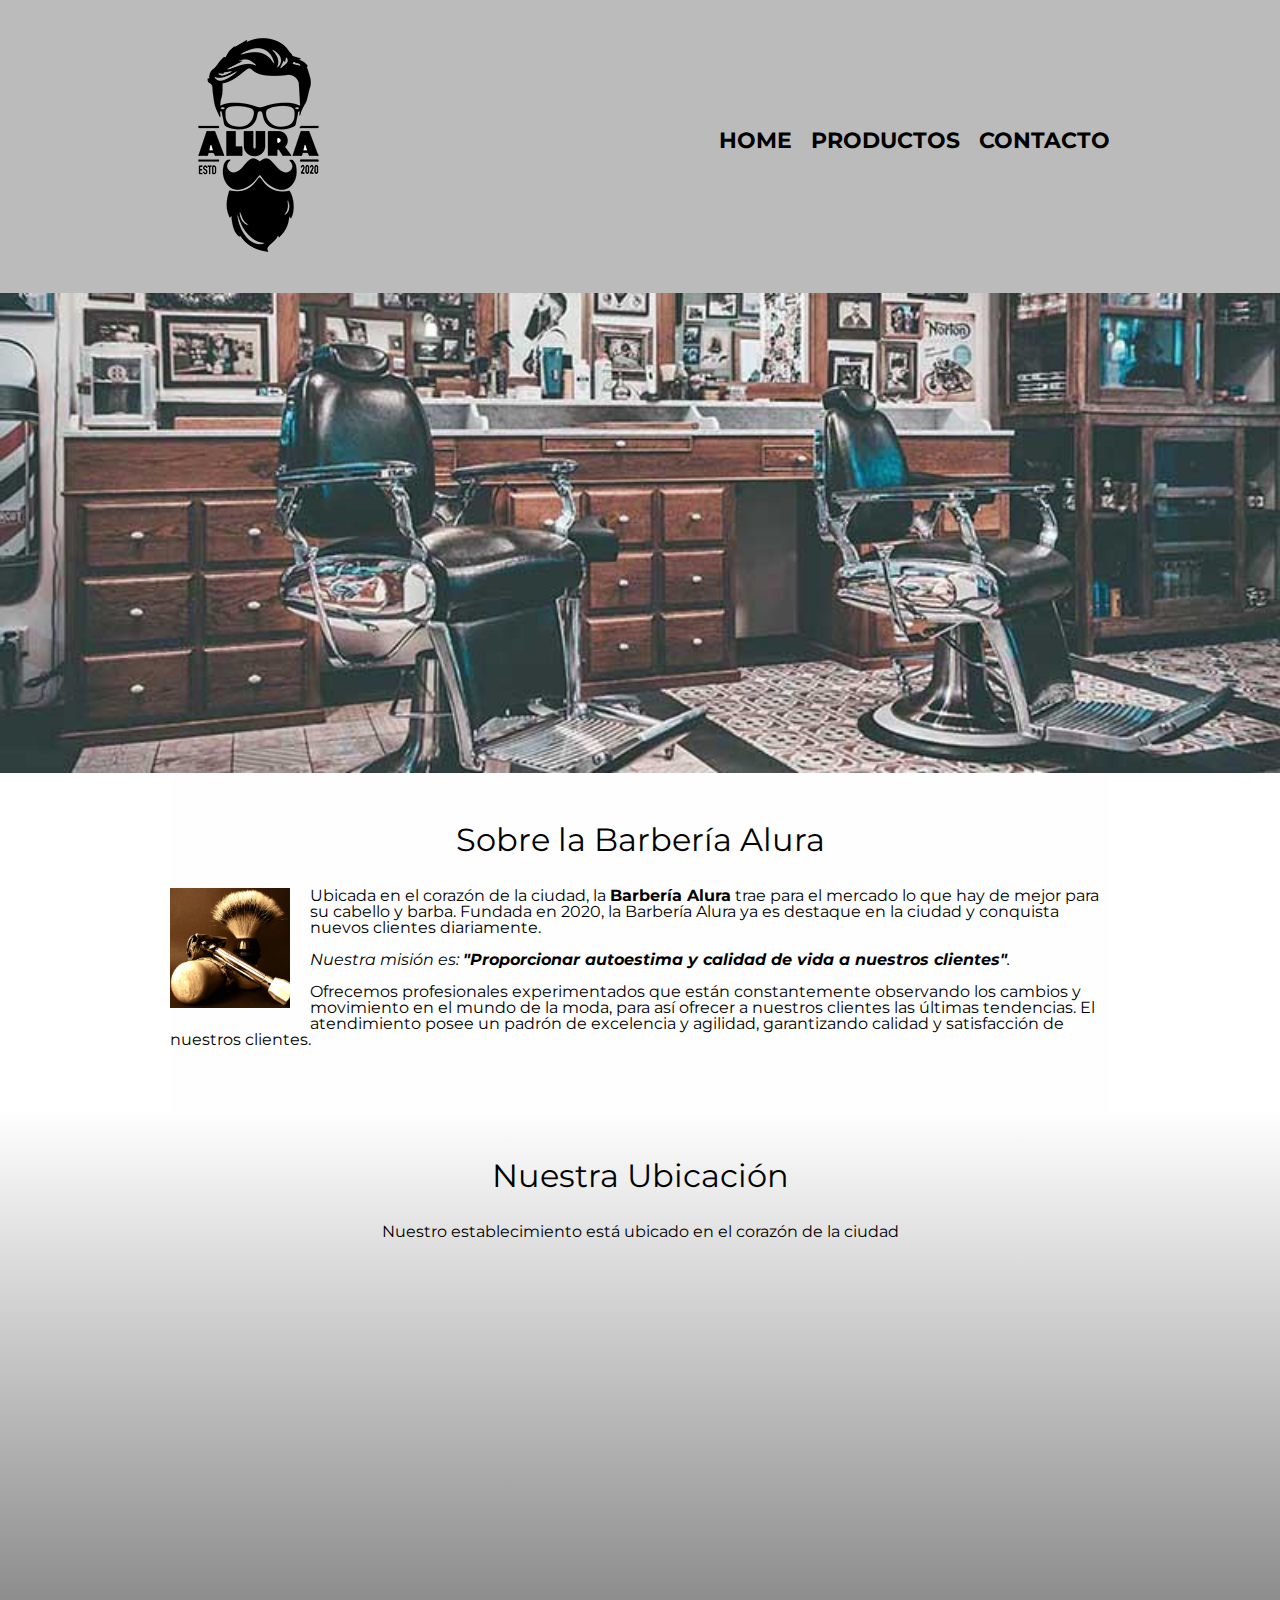
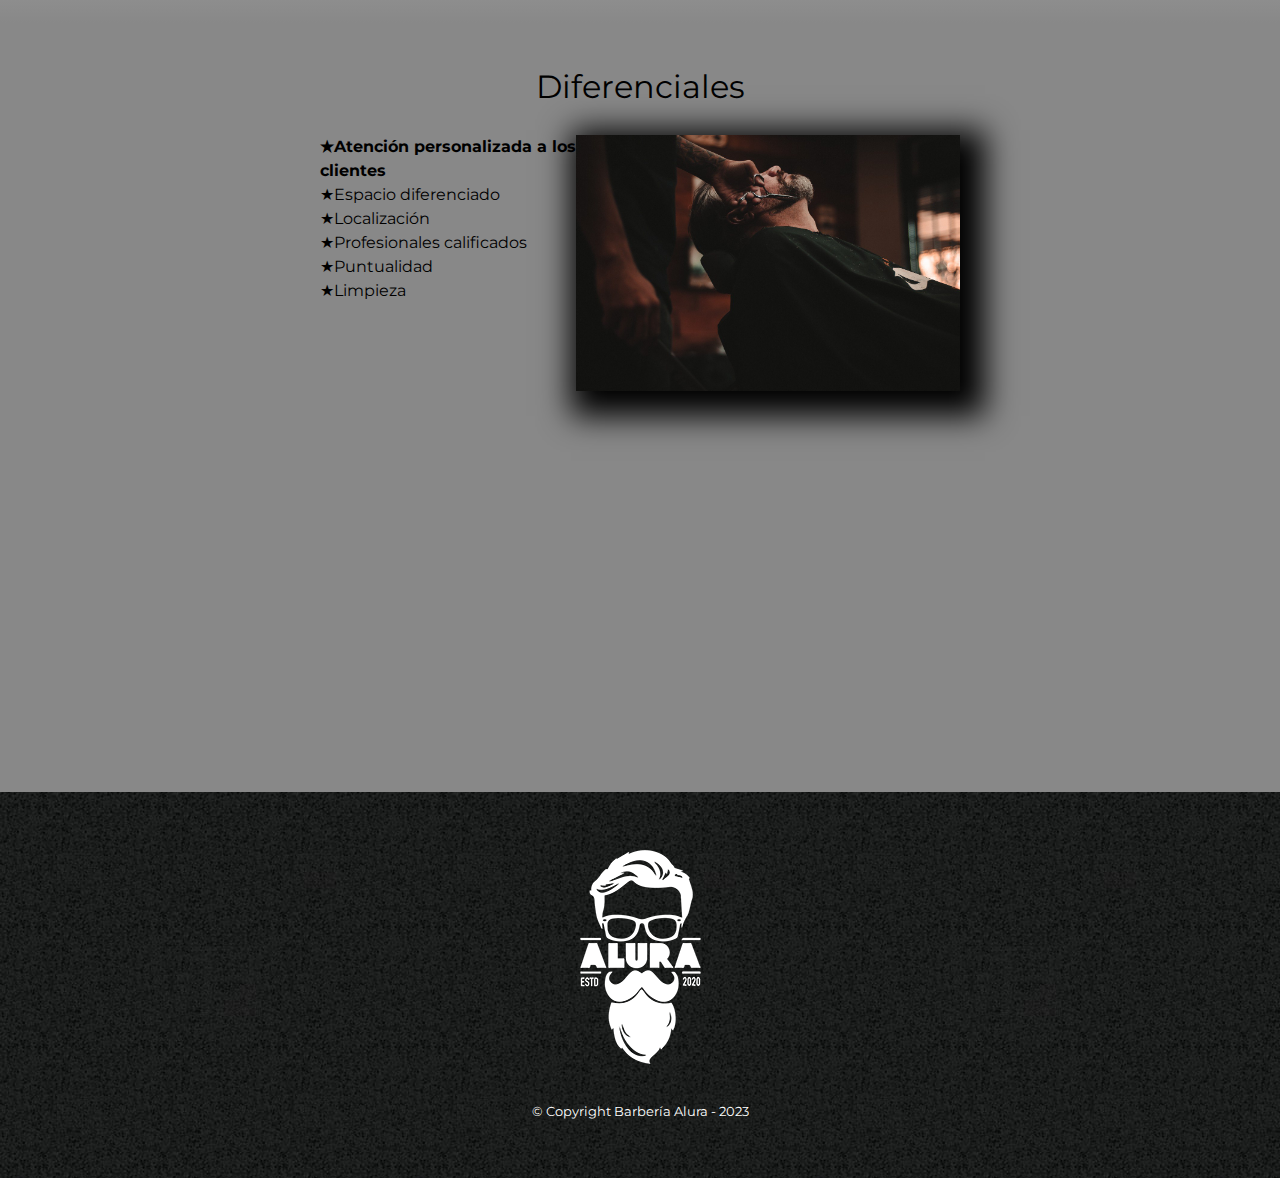
<file: Tarea 1/index.html>
<!DOCTYPE html>

<html lang="es">
    
    <head>
        <meta charset="UTF-8"> 
        <meta name="viewport" content="width=device-width">
        <title>Barbería Alura</title>
        <link rel="stylesheet" href="reset.css">
        <link rel="stylesheet" href="style.css">
        <link href="https://fonts.googleapis.com/css2?family=Montserrat:wght@300&display=swap" rel="stylesheet">
    </head>

    <body>

        <header> 
            <div class="caja">
                <h1><img src="imagenes/logo.png"></h1>
                <nav>
                    <ul>
                        <li><a href="index.html">Home</a></li>
                        <li><a href="productos.html">Productos</a></li>
                        <li><a href="contacto.html">Contacto</a></li>
                    </ul>
                </nav>
            </div>
        </header>

        <img class="banner" src="banner/banner.jpg">
        
        <main>
            <section class="principal">

                <h2 class="titulo-principal">Sobre la Barbería Alura</h2>

                <img class="utensilios"  src="imagenes/utensilios.jpg" alt="Utensilios de un barbero.">
    
                <p>Ubicada en el corazón de la ciudad, la <strong>Barbería Alura</strong> trae para el mercado lo que hay de mejor para su cabello y barba. Fundada en 2020, la Barbería Alura ya es destaque en la ciudad y conquista nuevos clientes diariamente.</p>
    
                <p id="mision"><em>Nuestra misión es: <strong>"Proporcionar autoestima y calidad de vida a nuestros clientes"</strong>.</em></p>
    
                <p>Ofrecemos profesionales experimentados que están constantemente observando los cambios y movimiento en el mundo de la moda, para así ofrecer a nuestros clientes las últimas tendencias. El atendimiento posee un padrón de excelencia y agilidad, garantizando calidad y satisfacción de nuestros clientes.</p> 
    
            </section>

            <section class="mapa">
                <h3 class="titulo-principal">Nuestra Ubicación</h3>
                <p>Nuestro establecimiento está ubicado en el corazón de la ciudad</p>

                <div class="mapa-contenido">
                    <iframe src="https://www.google.com/maps/embed?pb=!1m18!1m12!1m3!1d34784.869470159!2d-46.65499870427411!3d-23.593248407555798!2m3!1f0!2f0!3f0!3m2!1i1024!2i768!4f13.1!3m3!1m2!1s0x94ce5a2b2ed7f3a1%3A0xab35da2f5ca62674!2sCaelum%20-%20Education%20and%20Innovation!5e0!3m2!1ses-419!2sbr!4v1602972945026!5m2!1ses-419!2sbr" width="100%" height="300" frameborder="0" style="border:0;" allowfullscreen="" aria-hidden="false" tabindex="0"></iframe>
                </div>


            </section>
            
            <section class="diferenciales">
    
                <h3 class="titulo-principal">Diferenciales</h3>
            
                <div class="contenido-diferenciales">
                    <ul class="lista-diferenciales">
                        <li class="items">Atención personalizada a los clientes</li>
                        <li class="items">Espacio diferenciado</li>
                        <li class="items">Localización</li>
                        <li class="items">Profesionales calificados</li>
                        <li class="items">Puntualidad</li>
                        <li class="items">Limpieza</li>
                    </ul><img src="diferenciales/diferenciales.jpg" class="imagen-diferenciales">
                </div>
                <div class="video">
                    <iframe width="100%" height="315" src="https://www.youtube.com/embed/wcVVXUV0YUY" frameborder="0" allow="accelerometer; autoplay; clipboard-write; encrypted-media; gyroscope; picture-in-picture" allowfullscreen></iframe>
                </div>
                
            </section>


            
        </main>
        
        <footer>
            <img src="imagenes/logo-blanco.png">
            <p class="copyright">&copy Copyright Barbería Alura - 2023</p>
        </footer>
        
    </body>
</html>
</file>
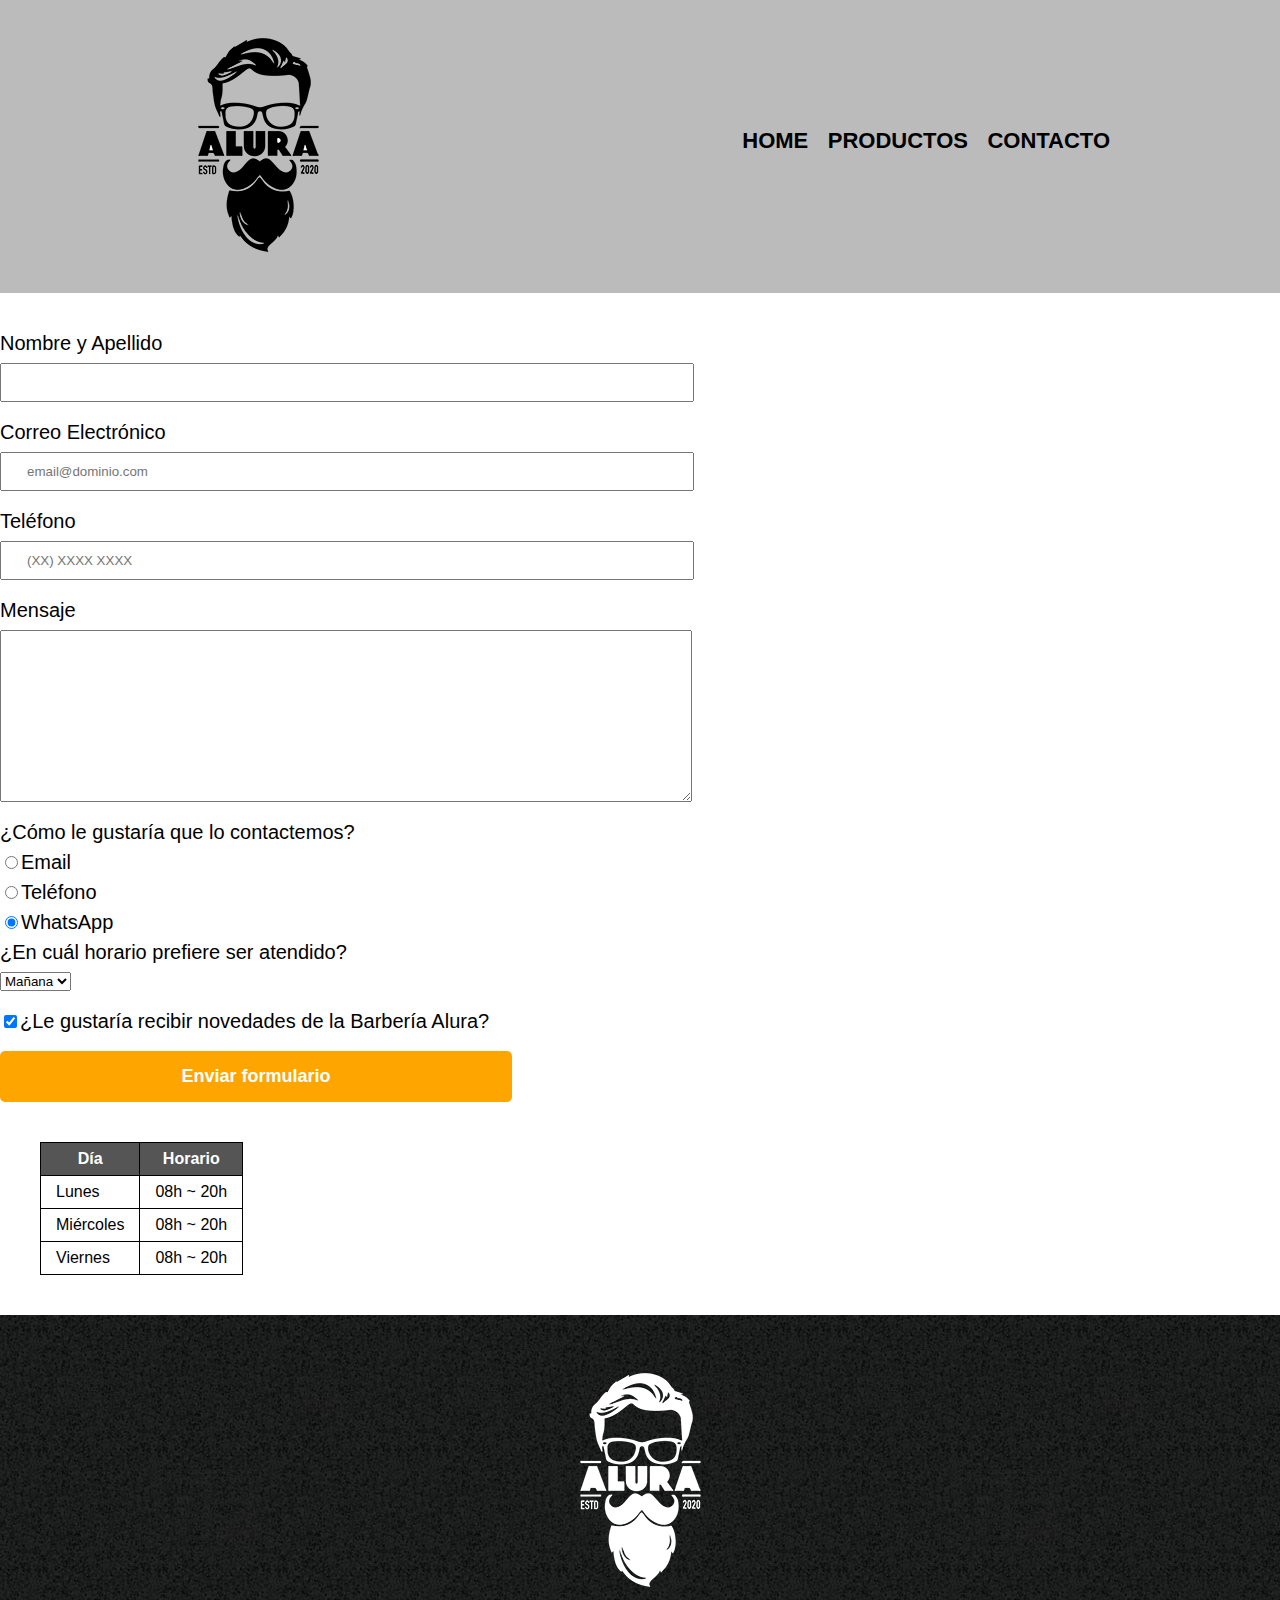
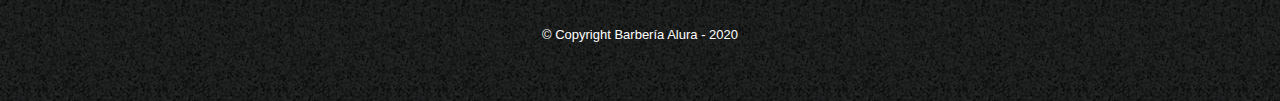
<file: Tarea 1/contacto.html>
<!DOCTYPE html>

<html>
    <head>
        <meta charset="UTF-8">
        <title>Contacto - Barbería Alura</title>
        <link rel="stylesheet" href="reset.css">
        <link rel="stylesheet" href="style.css">
    </head>
    <body>
        <header>
            <div class="caja">
                <h1><img src="imagenes/logo.png" alt="Logo de la Barbería Alura"></h1>
                <nav>
                    <ul>
                        <li><a href="index.html">Home</a></li>
                        <li><a href="productos.html">Productos</a></li>
                        <li><a href="contacto.html">Contacto</a></li>
                    </ul>
                </nav>
            </div>
        </header>
        <main>
            <form>
                <label for="nombreapellido">Nombre y Apellido</label>
                <input type="text" id="nombreapellido" class="input-padron" required>

                <label for="correoelectronico">Correo Electrónico</label>
                <input type="email" id="correoelectronico" class="input-padron" required placeholder="email@dominio.com">

                <label for="telefono">Teléfono</label>
                <input type="tel" id="telefono" class="input-padron" required placeholder="(XX) XXXX XXXX">

                <label for="mensaje">Mensaje</label>
                <textarea cols="70" rows="10" id="mensaje" class="input-padron" required></textarea>
                
                <fieldset>
                    <legend>¿Cómo le gustaría que lo contactemos?</legend>

                    <label for="radio-email"><input type="radio" name="contacto" value="email" id="radio-email">Email</label>
                    
                    <label for="radio-telefono"><input type="radio" name="contacto" value="telefono" id="radio-telefono">Teléfono</label>
                    
                    <label for="radio-whatsapp"><input type="radio" name="contacto" value="whatsapp" id="radio-whatsapp" checked>WhatsApp</label>
                    
                </fieldset>
               
                <fieldset>
                    <legend>¿En cuál horario prefiere ser atendido?</legend>
                    <select>
                        <option>Mañana</option>
                        <option>Tarde</option>
                        <option>Noche</option>
                    </select>
                </fieldset>
                
                <label class="checkbox"><input type="checkbox" checked>¿Le gustaría recibir novedades de la Barbería Alura?</label>                
                
                <input type="submit" value="Enviar formulario" class="enviar">

            </form>

            <table>
                <thead>
                    <tr>
                        <th>Día</th>
                        <th>Horario</th>
                    </tr>
                </thead>
                <tbody>
                    <tr>
                        <td>Lunes</td>
                        <td>08h ~ 20h</td>
                    </tr>
                    <tr>
                        <td>Miércoles</td>
                        <td>08h ~ 20h</td>
                    </tr>
                    <tr>
                        <td>Viernes</td>
                        <td>08h ~ 20h</td>
                    </tr>
                </tbody>
            </table>
        </main>
        <footer>
            <img src="imagenes/logo-blanco.png"  alt="Logo de la Barbería Alura">
            <p class="copyright">&copy Copyright Barbería Alura - 2020</p>
        </footer>
    </body>
</html>
</file>
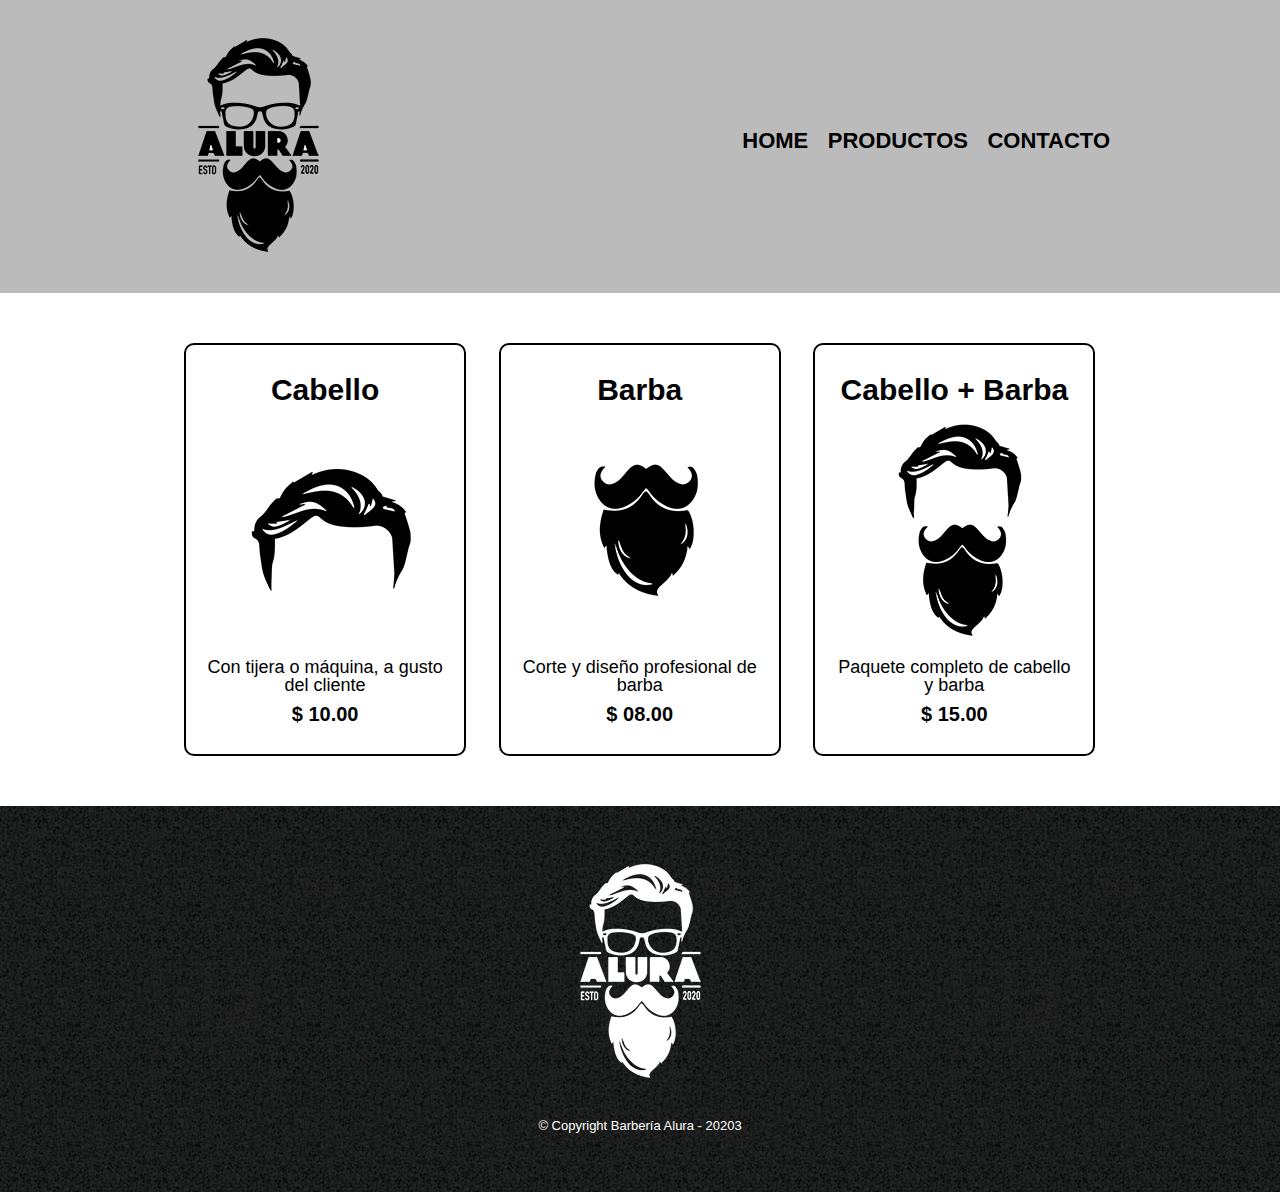
<file: Tarea 1/productos.html>
<!DOCTYPE html>

<html>
    <head>
        <meta charset="UTF-8">
        <title>Productos - Barbería Alura</title>
        <link rel="stylesheet" href="reset.css">
        <link rel="stylesheet" href="style.css">
    </head>
    <body>
        <header>
            <div class="caja">
                <h1><img src="imagenes/logo.png"></h1>
                <nav>
                    <ul>
                        <li><a href="index.html">Home</a></li>
                        <li><a href="productos.html">Productos</a></li>
                        <li><a href="contacto.html">Contacto</a></li>
                    </ul>
                </nav>
            </div>
        </header>

        <main>
            <ul class="productos">
                <li>
                    <h2>Cabello</h2>
                    <img src="imagenes/cabello.jpg">
                    <p class="producto-descripcion">Con tijera o máquina, a gusto del cliente</p>
                    <p class="producto-precio">$ 10.00</p>
                </li>
                <li>
                    <h2>Barba</h2>
                    <img src="imagenes/barba.jpg">
                    <p class="producto-descripcion">Corte y diseño profesional de barba</p>
                    <p class="producto-precio">$ 08.00</p>
                </li>
                <li>
                    <h2>Cabello + Barba</h2>
                    <img src="imagenes/cabello+barba.jpg">
                    <p class="producto-descripcion">Paquete completo de cabello y barba</p>
                    <p class="producto-precio">$ 15.00</p>
                </li>
            </ul>
        </main>

        <footer>
            <img src="imagenes/logo-blanco.png">
            <p class="copyright">&copy Copyright Barbería Alura - 20203</p>
        </footer>
    </body>
</html>
</file>
<file: Tarea 1/style.css>
body{
    font-family: 'Montserrat', sans-serif;
}

header {
    background-color: #BBBBBB;
    padding: 20px 0;
}

.caja{
    width: 940px;
    position: relative;
    margin: 0 auto;
}

nav{
    position: absolute;
    top:110px;
    right: 0;
}

nav li{
    display: inline;
    margin: 0 0 0 15px;
}

nav a{
    text-transform: uppercase;
    color: #000000;
    font-weight: bold;
    font-size: 22px;
    text-decoration: none;
}

nav a:hover{
    color: #c78c19;
    text-decoration: underline;
}

.productos{
    width: 940px;
    margin: 0 auto;
    padding: 50px;
}


.productos li{
    display: inline-block;
    text-align: center;
    width: 30%;
    vertical-align: top;
    margin: 0 1.5%;
    padding: 30px 20px;
    box-sizing: border-box;
    border: 2px solid #000000;
    border-radius: 10px;
}

.productos li:hover{
    border-color:#c78c19;
}

.productos li:active{
    border-color:#088c19;
}

.productos h2{
    font-size: 30px;
    font-weight: bold;
}

.productos li:hover h2{
    font-size: 33px;
}

.producto-descripcion{
    font-size: 18px;
}

.producto-precio{
    font-size: 20px;
    font-weight: bold;
    margin-top:10px;
}

footer{
    text-align: center;
    background: url(imagenes/bg.jpg);
    padding:40px;
}

.copyright{
    color:#FFFFFF;
    font-size: 13px;
    margin:20px;
}

form{
    margin: 40px 0;
}

form label, form legend{
    display: block;
    font-size: 20px;
    margin: 0 0 10px;
}

.input-padron{
    display: block;
    margin: 0 0 20px;
    padding: 10px 25px;
    width: 50%;
}

.checkbox{
    margin:20px 0;
}

.enviar{
    width: 40%;
    padding: 15px 0;
    font-size: 18px;
    font-weight: bold;
    color:white;
    background: orange;
    border:none;
    border-radius: 5px;
    transition: 1s all;
    cursor:pointer;
}

.enviar:hover{
    background: darkorange;
    transform: scale(1.2);
}

table{
    margin: 40px 40px;
}

thead{
    background: #555555;
    color:white;
    font-weight: bold;
}

td,th{
    border: 1px solid #000000;
    padding: 8px 15px;
}

/*Aquí inicia el CSS para nuestra home*/
.banner{
    width: 100%;
}

.principal{
    padding: 3em 0;
    background: #FEFEFE;
    width: 940px;
    margin: 0 auto; 
}

.titulo-principal{
    text-align: center;
    font-size: 2em;
    margin: 0 0 1em;
    clear:left;
}

.principal p{
    margin: 0 0 1em;
}

.principal strong{
    font-weight: bold;
}

.principal em{
    font-style: italic;
}

.utensilios{
    width: 120px;
    float:left;
    margin: 0 20px 20px 0;
}

.mapa{
    padding: 3em 0;
    background: linear-gradient(#FEFEFE, #888888)
}

.mapa p{
    margin: 0 0 2em;
    text-align: center;
}

.mapa-contenido{
    width: 940px;
    margin: 0 auto;
}

.diferenciales{
    padding: 3em 0;
    background: #888888;
}

.contenido-diferenciales{
    width: 640px;
    margin: 0 auto;
}

.lista-diferenciales{
    width: 40%;
    display: inline-block;
    vertical-align: top;
}

.items{
    line-height: 1.5;
}

.items:before{
    content:"★"
}

.items:first-child{
    font-weight: bold;
}

.imagen-diferenciales{
    width: 60%;
    transition: 400ms;
    box-shadow: 10px 10px 30px 15px #000000;
}

.imagen-diferenciales:hover{
    opacity: 0.3;
}

.video{
    width: 560px;
    margin: 1em auto;
}
 
@media screen and (max-width:480px){
    h1{
        text-align: center;
    }
    nav{
        position: static;
    }
    .caja, .principal, .mapa-contenido, .contenido-diferenciales, .video{
    width:auto;
    }
    .lista-diferenciales, .imagen-diferenciales{
        width: 100%;
    }
}
</file>
